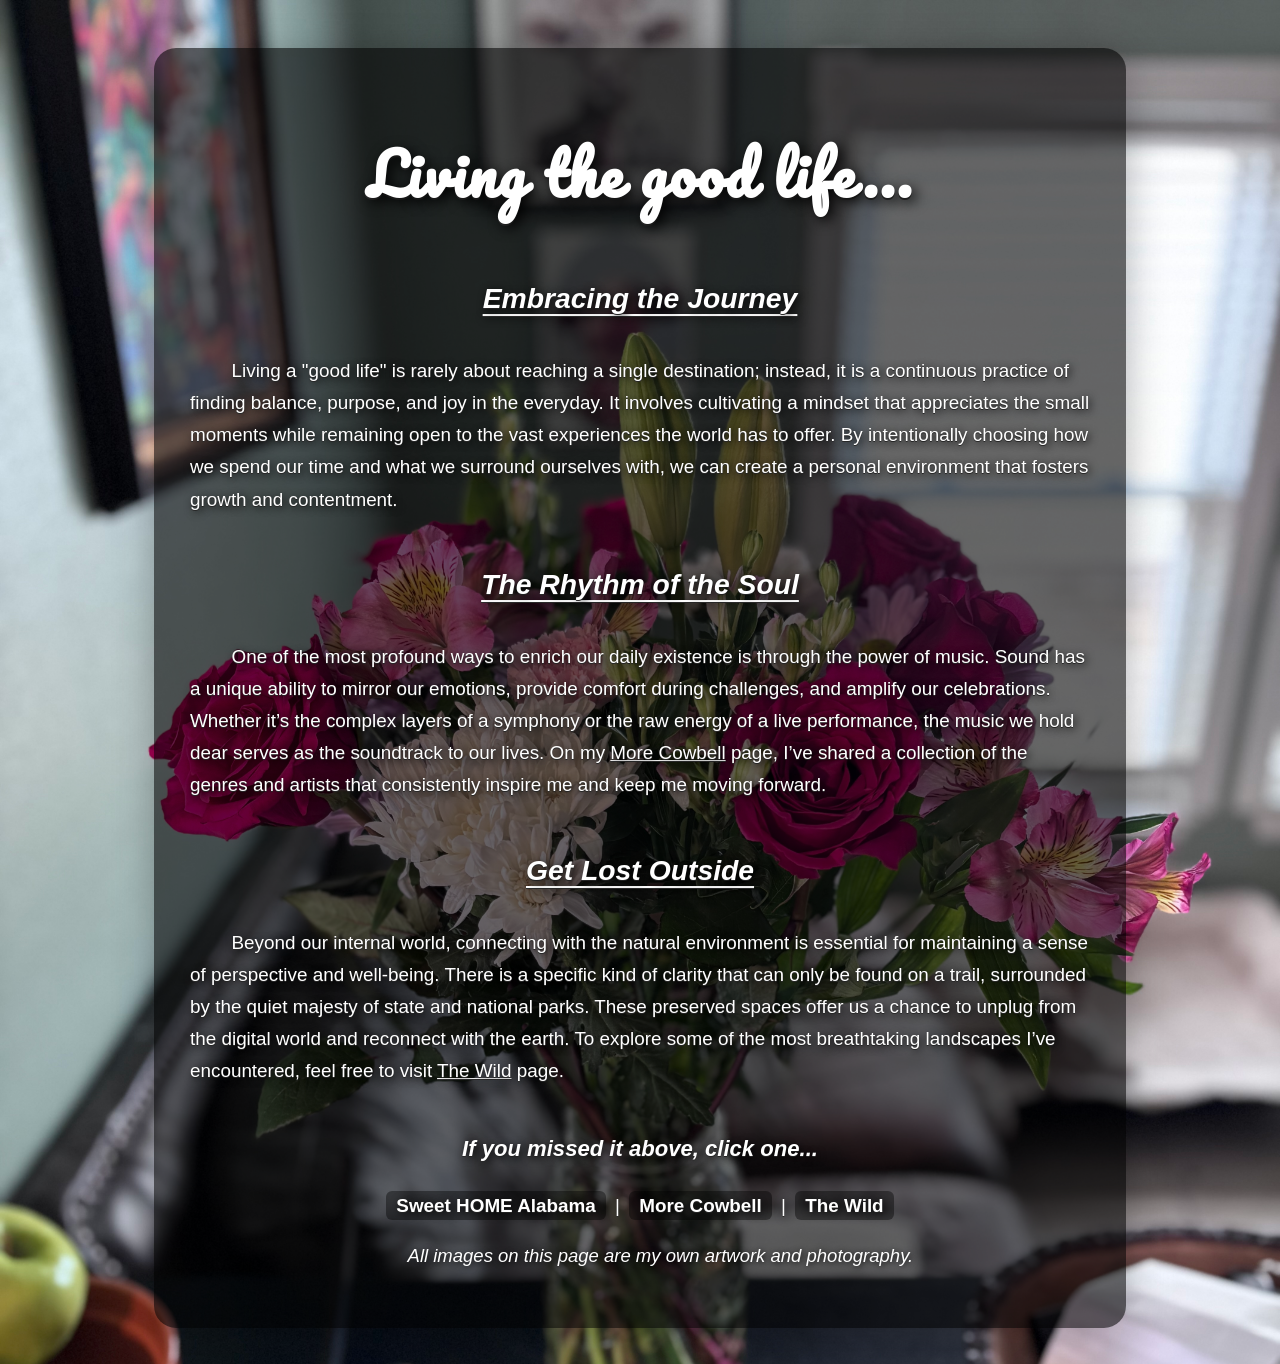
<file: index.html>
<!DOCTYPE html>
<html lang="en">

<head>
    <meta charset="UTF-8">
    <meta name="viewport" content="width=device-width, initial-scale=1.0">
    <title>Sweet_HOME_Alabama</title>
    <link rel="stylesheet" href="styles.css">
    <!-- Google Fonts: Pacifico for wavy cursive effect -->
    <link href="https://fonts.googleapis.com/css2?family=Pacifico&display=swap" rel="stylesheet">
</head>

<body class="flowers-bg">
    <div class="main-content">
        <h1><b>Living the good life...</b></h1>
        <h2><i>Embracing the Journey</i></h2>
        <p>Living a "good life" is rarely about reaching a single destination; instead, it is a continuous practice of finding balance, purpose, and joy in the everyday. It involves cultivating a mindset that appreciates the small moments while remaining open to the vast experiences the world has to offer. By intentionally choosing how we spend our time and what we surround ourselves with, we can create a personal environment that fosters growth and contentment.</p>
        <!-- Images Section -->
        <h2><i>The Rhythm of the Soul</i></h2>
        <p>One of the most profound ways to enrich our daily existence is through the power of music. Sound has a unique ability to mirror our emotions, provide comfort during challenges, and amplify our celebrations. Whether it’s the complex layers of a symphony or the raw energy of a live performance, the music we hold dear serves as the soundtrack to our lives. On my <a href="music.html">More Cowbell</a> page, I’ve shared a collection of the genres and artists that consistently inspire me and keep me moving forward.</p>
        <h2 class=" centered"><i>Get Lost Outside</i></h2>
        <p>Beyond our internal world, connecting with the natural environment is essential for maintaining a sense of perspective and well-being. There is a specific kind of clarity that can only be found on a trail, surrounded by the quiet majesty of state and national parks. These preserved spaces offer us a chance to unplug from the digital world and reconnect with the earth. To explore some of the most breathtaking landscapes I’ve encountered, feel free to visit <a href="np.html">The Wild</a> page.</p>
        <h3 class="wavy-sub"><i>If you missed it above, click one...</i></h3>
        <nav>
            <a href="index.html">Sweet HOME Alabama</a> | <a href="music.html">More Cowbell</a> | <a href="np.html">The Wild</a>
        </nav>
    <p style="text-align:center; font-size:0.98em; color:#ffd700; margin-top:18px; text-shadow:1px 1px 6px #000;">
        <em>All images on this page are my own artwork and photography.</em>
    </p>
    </div>
</body>
</file>
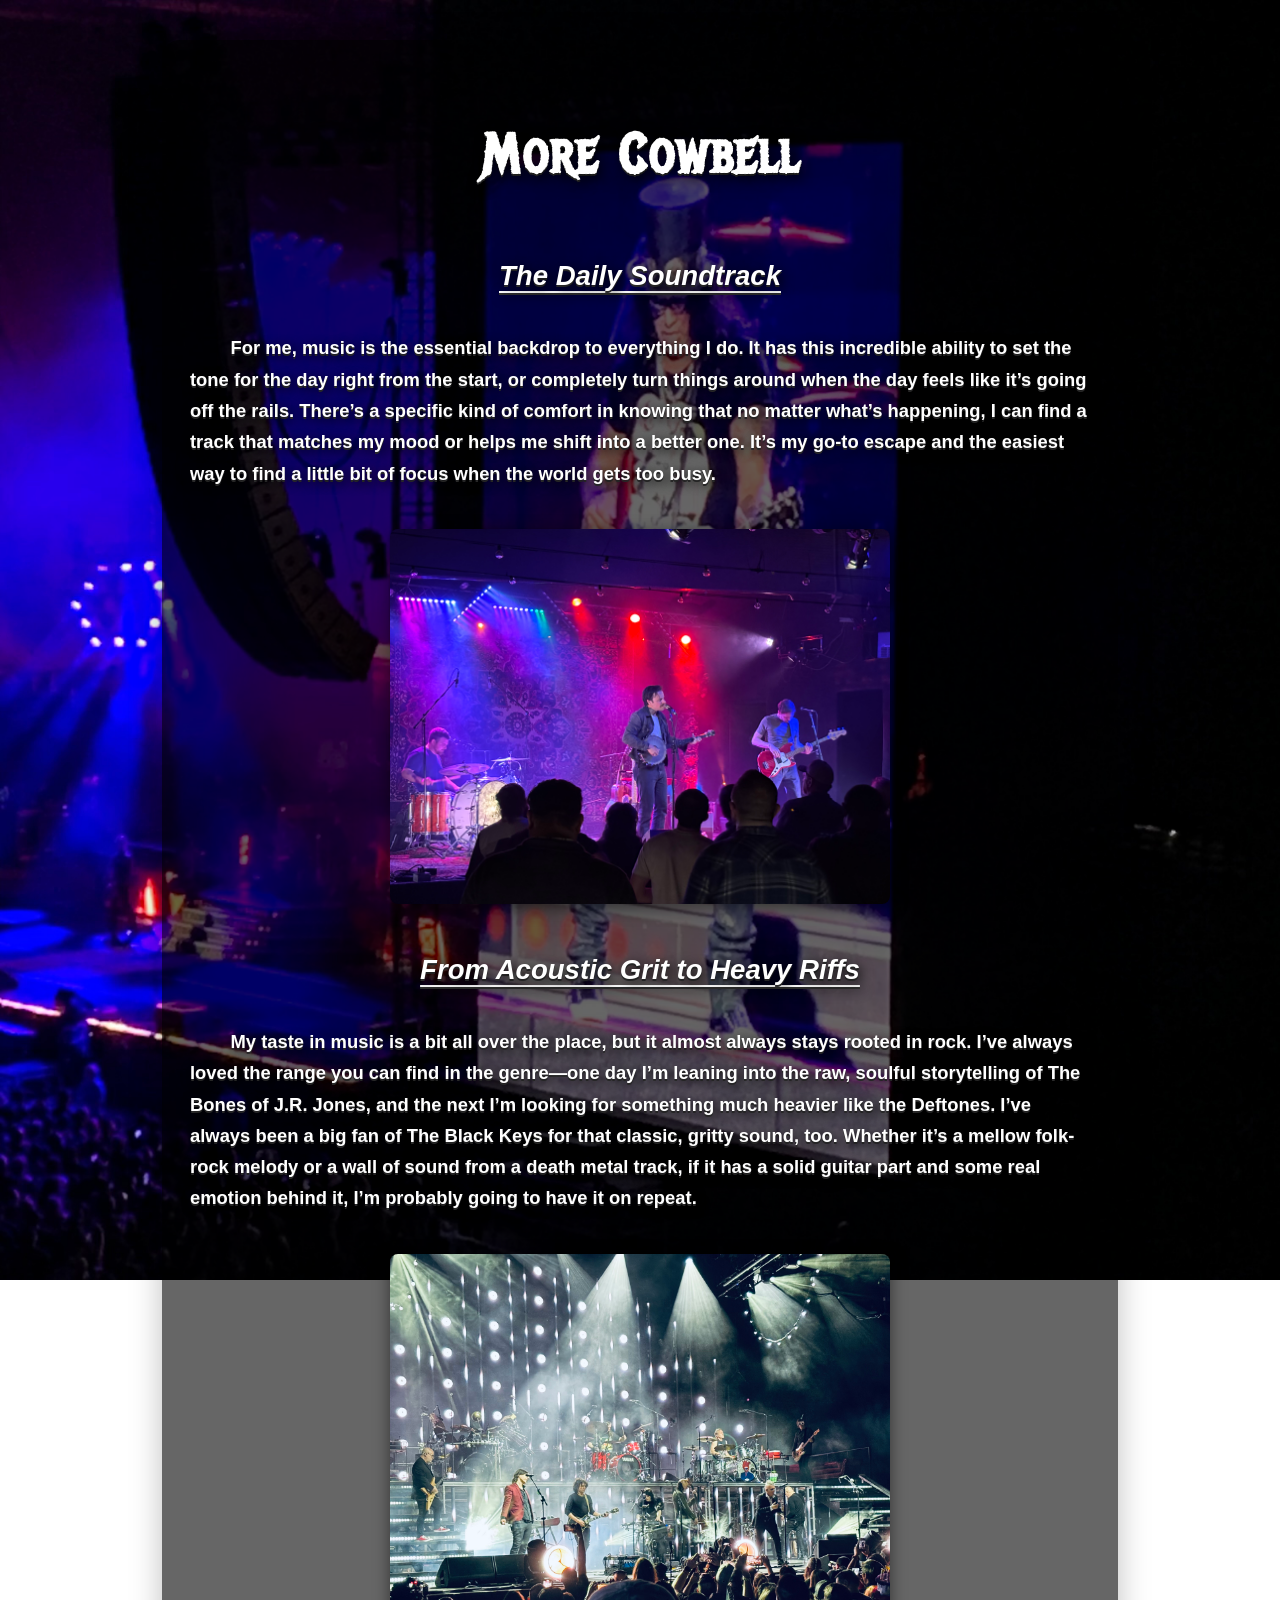
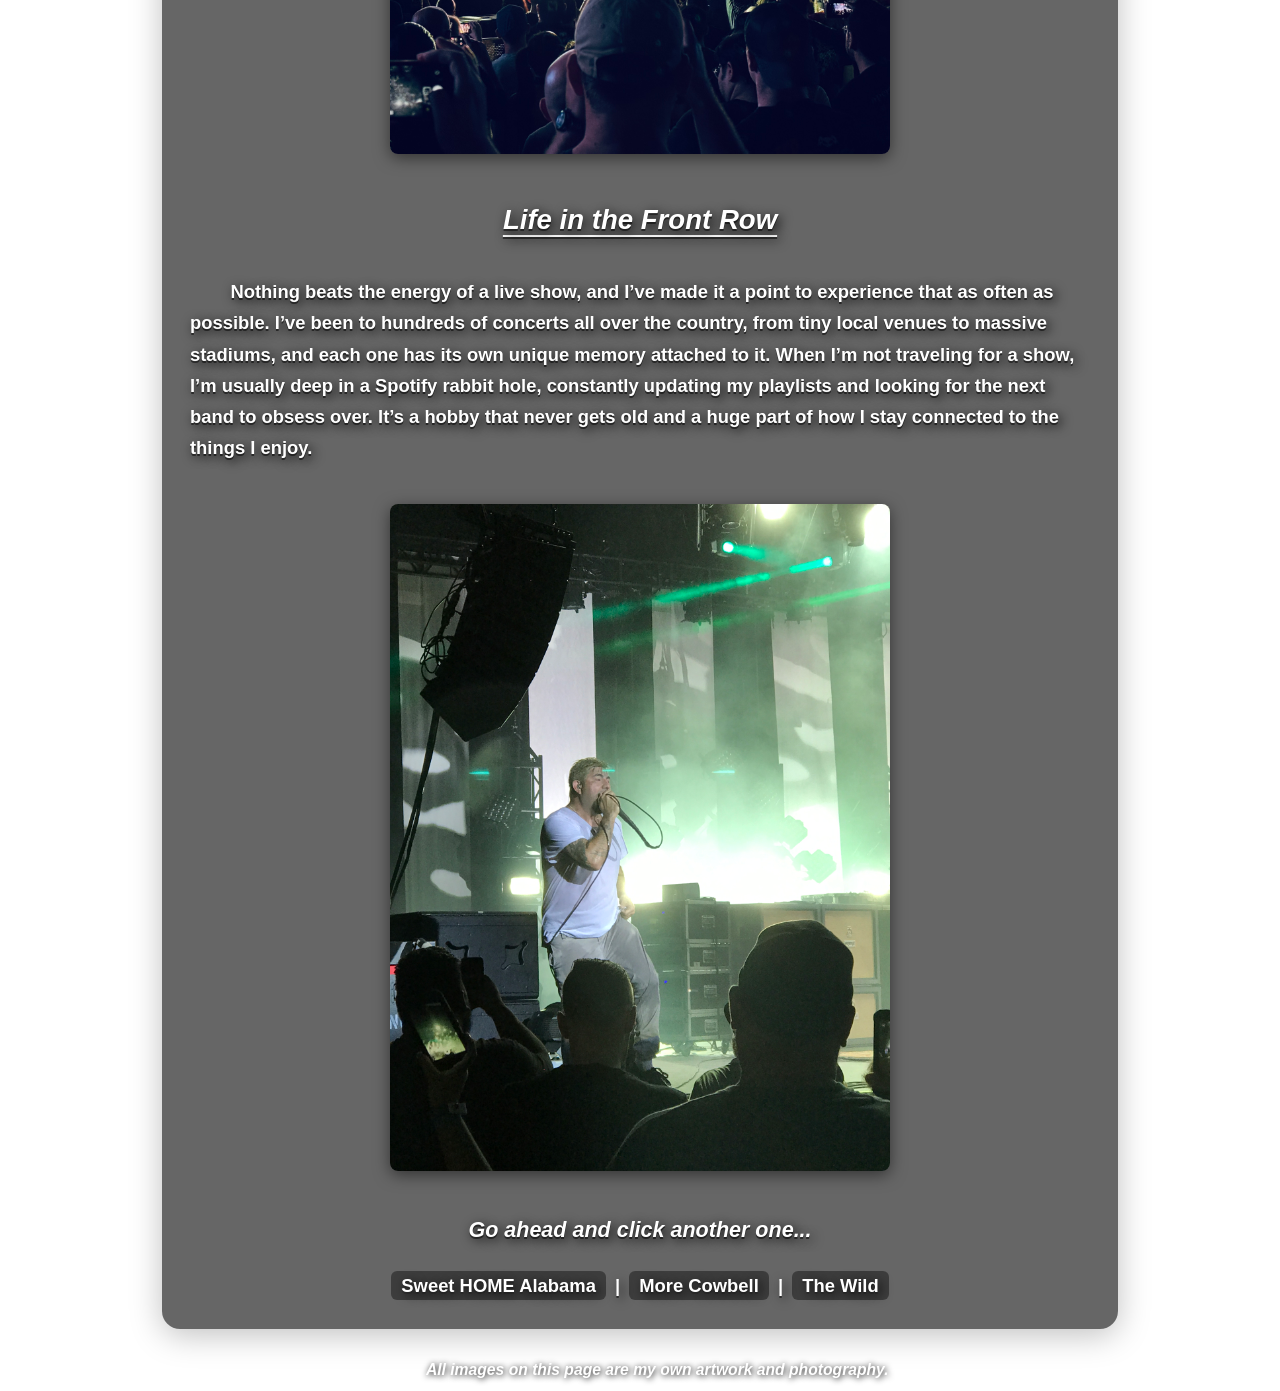
<file: music.html>
<!DOCTYPE html>
<html lang="en">
    <head>
        <meta charset="UTF-8">
        <meta name="viewport" content="width=device-width, initial-scale=1.0">
        <title>More Cowbell</title>
        <link rel="stylesheet" href="styles.css">
        <!-- Google Fonts: Metal Mania for heavy metal band style -->
        <link href="https://fonts.googleapis.com/css2?family=Metal+Mania&display=swap" rel="stylesheet">
</head>
<body class="mfin-bg">
        <div class="main-content">
                <h1><b>More Cowbell</b></h1>
                <h2><i>The Daily Soundtrack</i></h2>
                <p>For me, music is the essential backdrop to everything I do. It has this incredible ability to set the tone for the day right from the start, or completely turn things around when the day feels like it’s going off the rails. There’s a specific kind of comfort in knowing that no matter what’s happening, I can find a track that matches my mood or helps me shift into a better one. It’s my go-to escape and the easiest way to find a little bit of focus when the world gets too busy.</p>
                <div class="image-gallery">
                        <img src="Pics/JRJones.jpeg" alt="JR Jones" style="width:500px; margin:20px auto; display:block;">
                </div>
                <h2><i>From Acoustic Grit to Heavy Riffs</i></h2>
                <p>My taste in music is a bit all over the place, but it almost always stays rooted in rock. I’ve always loved the range you can find in the genre—one day I’m leaning into the raw, soulful storytelling of The Bones of J.R. Jones, and the next I’m looking for something much heavier like the Deftones. I’ve always been a big fan of The Black Keys for that classic, gritty sound, too. Whether it’s a mellow folk-rock melody or a wall of sound from a death metal track, if it has a solid guitar part and some real emotion behind it, I’m probably going to have it on repeat.</p>
                <div class="image-gallery">
                        <img src="Pics/Maynard.jpeg" alt="Maynard" style="width:500px; margin:20px auto; display:block;">
                </div>
                <h2><i>Life in the Front Row</i></h2>
                <p>Nothing beats the energy of a live show, and I’ve made it a point to experience that as often as possible. I’ve been to hundreds of concerts all over the country, from tiny local venues to massive stadiums, and each one has its own unique memory attached to it. When I’m not traveling for a show, I’m usually deep in a Spotify rabbit hole, constantly updating my playlists and looking for the next band to obsess over. It’s a hobby that never gets old and a huge part of how I stay connected to the things I enjoy.</p>
                <div class="image-gallery">
                        <img src="Pics/Chino.JPG" alt="Chino" style="width:500px; margin:20px auto; display:block;">
                </div>
                <h3 class="wavy-sub"><i>Go ahead and click another one...</i></h3>
                <nav>
            <a href="index.html">Sweet HOME Alabama</a> | <a href="music.html">More Cowbell</a> | <a href="np.html">The Wild</a>
        </nav>
        </div>

</body>
<p style="text-align:center; font-size:0.98em; color:#ffd700; margin:32px 0 12px 0; text-shadow:1px 1px 6px #000;">
    <em>All images on this page are my own artwork and photography.</em>
</p>
</html>
</file>
<file: styles.css>
h2.centered-h2 {
    text-align: center;
}
h3 {
    text-align: center;
}
nav {
    text-align: center;
}
h2 {
    text-decoration: underline;
    text-underline-offset: 6px;
    margin-bottom: 0.5em;
}

p {
    text-indent: 2.2em;
    margin-bottom: 1.1em;
}
body.stars-bg .main-content h1 {
    font-size: 3em;
    text-align: center;
    margin-bottom: 0.5em;
    font-family: 'Rock Salt', 'Segoe UI', Arial, cursive, sans-serif;
    letter-spacing: 2px;
    text-shadow: 4px 4px 14px #000, 0 2px 0 #333;
}
body.mfin-bg .main-content h1 {
    font-family: 'Metal Mania', Impact, fantasy, cursive;
    font-size: 3em;
    text-align: center;
    letter-spacing: 2px;
    color: #fff;
    text-shadow: 4px 4px 14px #000, 0 2px 0 #333;
    margin-bottom: 0.5em;
}
.favorite-parks {
    display: table;
    margin: 0 auto 1.5em auto;
    padding-left: 0;
    text-align: left;
    font-size: 1.18em;
    counter-reset: park-num;
}
.favorite-parks li {
    list-style: none;
    position: relative;
    padding-left: 2.2em;
    margin-bottom: 0.5em;
}
.favorite-parks li:before {
    counter-increment: park-num;
    content: counter(park-num) ". ";
    position: absolute;
    left: 0;
    top: 0;
    font-weight: bold;
    color: #ffd700;
    font-size: 1.2em;
    text-shadow: 2px 2px 8px #000;
}
.favorite-parks-box {
     display: table;
     margin: 1.5em auto 2em auto;
     padding: 1.2em 2.2em;
     background: rgba(0,0,0,0.55);
     border: 6px solid #ffd700;
     border-radius: 18px;
     box-shadow: 0 6px 24px rgba(0,0,0,0.25);
}
body.flowers-bg .main-content h1 {
    font-size: 3em;
    text-align: center;
    margin-bottom: 0.5em;
    font-family: 'Pacifico', cursive;
    letter-spacing: 2px;
    text-shadow: 4px 4px 14px #000, 0 2px 0 #333;
}

body.stars-bg {
    background-image: url('Pics/stars.jpeg');
    background-size: cover;
    background-repeat: no-repeat;
    background-attachment: fixed;
    color: #fff;
    font-family: 'Segoe UI', Arial, sans-serif;
    font-weight: 700;
    text-shadow: 3px 3px 12px #000, 0 2px 0 #333;
}

body.stars-bg h1, body.stars-bg h2, body.stars-bg h3, body.stars-bg p, body.stars-bg nav, body.stars-bg a {
    color: #fff !important;
    text-shadow: 3px 3px 12px #000, 0 2px 0 #333;
    font-weight: 700;
}

body.stars-bg .main-content {
    background: rgba(0,0,0,0.60);
    border-radius: 18px;
    padding: 32px 28px 28px 28px;
}


body.mfin-bg {
    background-image: url('Pics/MFinSlash.jpeg');
    background-size: cover;
    background-repeat: no-repeat;
    background-attachment: fixed;
    color: #fff;
    font-family: 'Segoe UI', Arial, sans-serif;
    font-weight: 700;
    text-shadow: 3px 3px 12px #000, 0 2px 0 #333;
}

body.mfin-bg h1, body.mfin-bg h2, body.mfin-bg h3, body.mfin-bg p, body.mfin-bg nav, body.mfin-bg a {
    color: #fff !important;
    text-shadow: 3px 3px 12px #000, 0 2px 0 #333;
    font-weight: 700;
}

body.mfin-bg .main-content, body.mfin-bg .music-content {
    background: rgba(0,0,0,0.60);
    border-radius: 18px;
    padding: 32px 28px 28px 28px;
}
.golden-img {
    max-width: 50%;
    height: auto;
}


body.flowers-bg {
    background-image: url('Pics/flowers.jpeg');
    background-size: cover;
    background-repeat: no-repeat;
    background-attachment: fixed;
    color: #fff;
    font-family: 'Segoe UI', Arial, sans-serif;
    text-shadow: 2px 2px 6px #000, 0 1px 0 #333;
}

body.flowers-bg .main-content {
    max-width: 900px;
    margin: 48px auto 36px auto;
    padding: 40px 36px 36px 36px;
    background: rgba(0,0,0,0.60);
    border-radius: 22px;
    box-shadow: 0 8px 40px rgba(0,0,0,0.30);
    font-size: 1.18em;
    line-height: 1.7;
    word-break: break-word;
}

h1, h2, h3, p, nav, a {
    color: #fff !important;
    text-shadow: 2px 2px 8px #000, 0 1px 0 #333;
}

nav a {
    font-weight: bold;
    background: rgba(0,0,0,0.4);
    padding: 4px 10px;
    border-radius: 6px;
    text-decoration: none;
    margin: 0 4px;
    transition: background 0.2s;
}
nav a:hover {
    background: rgba(255,255,255,0.3);
    color: #222 !important;
}

.image-gallery {
    text-align: center;
}
.image-gallery img {
    box-shadow: 0 4px 16px rgba(0,0,0,0.5);
    border-radius: 8px;
    background: rgba(255,255,255,0.2);
    display: block;
    margin-left: auto;
    margin-right: auto;
}

.main-content {
    max-width: 900px;
    width: 100%;
    margin: 40px auto 30px auto;
    padding: 32px 28px 28px 28px;
    background: rgba(0,0,0,0.55);
    border-radius: 18px;
    box-shadow: 0 6px 32px rgba(0,0,0,0.25);
    font-size: 1.15em;
    line-height: 1.7;
    word-break: break-word;
    display: flex;
    flex-direction: column;
    align-items: center;
}
</file>
